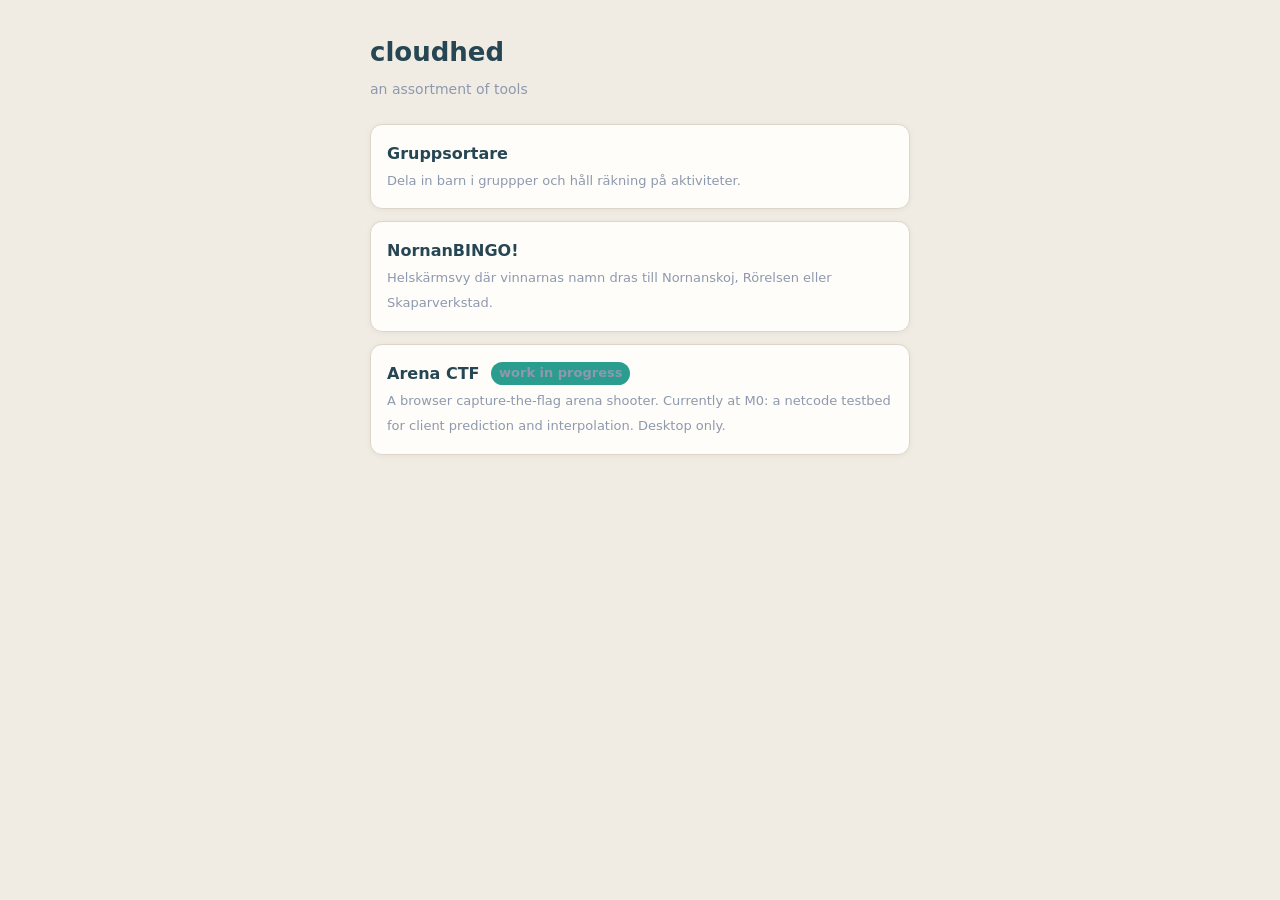
<file: index.html>
<!DOCTYPE html>
<html lang="en">
<head>
<meta charset="UTF-8">
<meta name="viewport" content="width=device-width, initial-scale=1.0">
<title>cloudhed</title>
<style>
  :root {
    --bg: #f0ece4;
    --card: #fffdf9;
    --accent: #264653;
    --accent2: #2a9d8f;
    --text: #2b2d42;
    --text-light: #8d99ae;
    --border: #ddd5c8;
    --shadow: 0 1px 6px rgba(0,0,0,0.05);
    --r: 12px;
  }
  * { margin: 0; padding: 0; box-sizing: border-box; }
  body {
    font-family: 'Nunito Sans', ui-sans-serif, system-ui, sans-serif;
    background: var(--bg);
    color: var(--text);
    min-height: 100vh;
    padding: 32px 16px;
    line-height: 1.6;
  }
  main { max-width: 540px; margin: 0 auto; }
  h1 { font-size: 26px; color: var(--accent); margin-bottom: 4px; }
  .sub { color: var(--text-light); margin-bottom: 24px; font-size: 14px; }
  a.tool {
    display: block;
    background: var(--card);
    border: 1px solid var(--border);
    border-radius: var(--r);
    box-shadow: var(--shadow);
    padding: 16px;
    margin-bottom: 12px;
    text-decoration: none;
    color: inherit;
  }
  a.tool:hover { border-color: var(--accent2); }
  a.tool b { display: block; color: var(--accent); font-size: 16px; }
  a.tool span { color: var(--text-light); font-size: 13px; }
  .tag {
    display: inline-block;
    background: var(--accent2);
    color: #fff;
    border-radius: 20px;
    padding: 1px 8px;
    font-size: 11px;
    font-weight: 700;
    margin-left: 6px;
    vertical-align: 2px;
  }
</style>
</head>
<body>
<main>
  <h1>cloudhed</h1>
  <p class="sub">an assortment of tools</p>

  <a class="tool" href="group-sorter.html">
    <b>Gruppsortare</b>
    <span>Dela in barn i gruppper och h&aring;ll r&auml;kning p&aring; aktiviteter.</span>
  </a>

  <a class="tool" href="bingo.html">
    <b>NornanBINGO!</b>
    <span>Helsk&auml;rmsvy d&auml;r vinnarnas namn dras till Nornanskoj, R&ouml;relsen eller Skaparverkstad.</span>
  </a>

  <a class="tool" href="game/">
    <b>Arena CTF <span class="tag">work in progress</span></b>
    <span>A browser capture-the-flag arena shooter. Currently at M0: a netcode
    testbed for client prediction and interpolation. Desktop only.</span>
  </a>
</main>
</body>
</html>
</file>
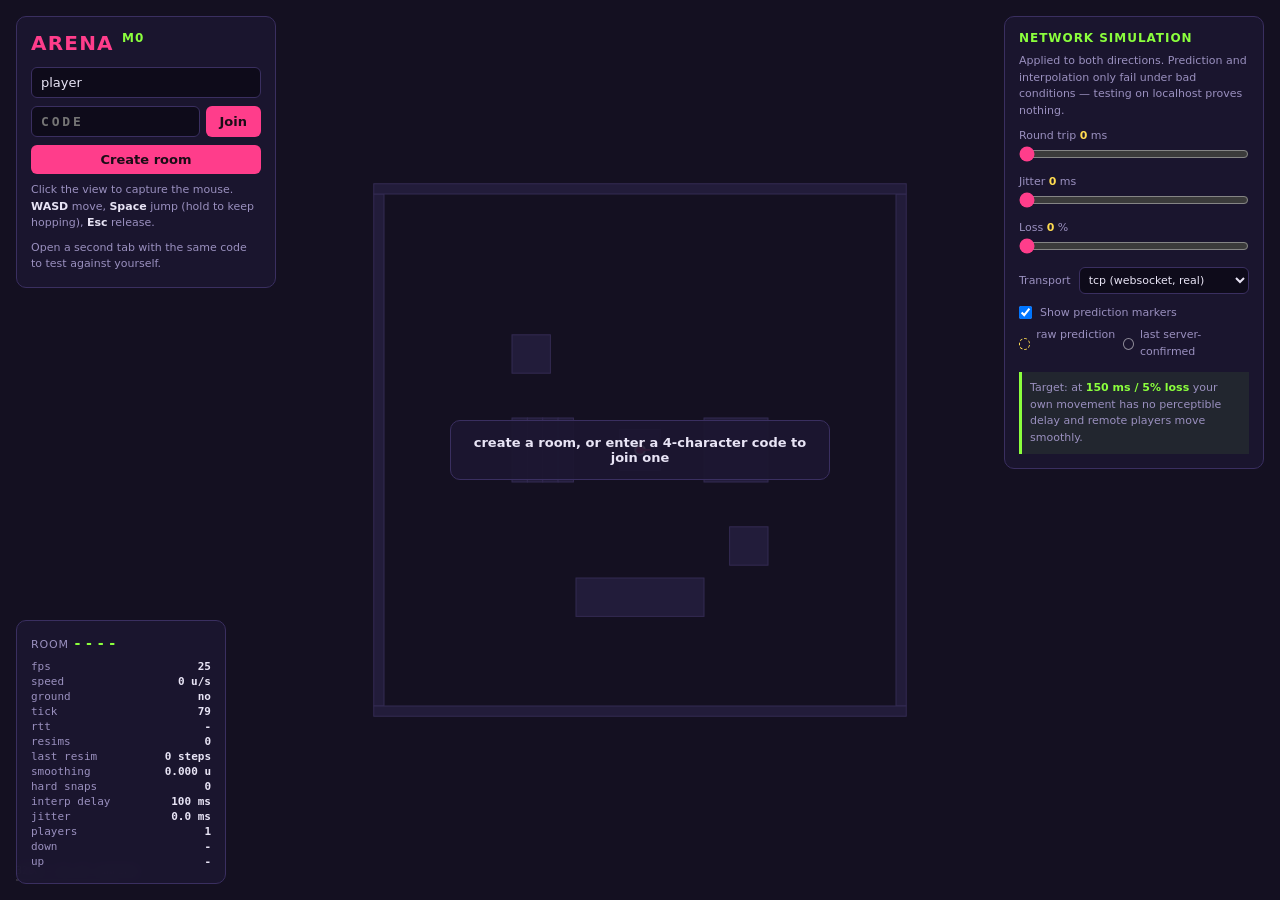
<file: game/index.html>
<!DOCTYPE html>
<html lang="en">
<head>
<meta charset="UTF-8">
<meta name="viewport" content="width=device-width, initial-scale=1.0">
<title>Arena CTF - M0 netcode testbed</title>
<link rel="icon" href="data:image/svg+xml,<svg xmlns='http://www.w3.org/2000/svg' viewBox='0 0 16 16'><rect width='16' height='16' rx='4' fill='%23141021'/><circle cx='6' cy='8' r='3' fill='%23ff3d8b'/><circle cx='11' cy='8' r='2' fill='%238bff3d'/></svg>">
<link rel="stylesheet" href="style.css">
</head>
<body>

<canvas id="view"></canvas>

<div id="status"></div>

<div class="panel panel-left">
  <h1>ARENA <span>M0</span></h1>
  <div class="row">
    <input id="name" type="text" placeholder="name" maxlength="20" value="player">
  </div>
  <div class="row">
    <input id="code" type="text" placeholder="CODE" maxlength="4" autocomplete="off"
           spellcheck="false">
    <button id="joinBtn">Join</button>
  </div>
  <div class="row">
    <button id="createBtn" class="wide">Create room</button>
  </div>
  <p class="hint">
    Click the view to capture the mouse. <b>WASD</b> move, <b>Space</b> jump
    (hold to keep hopping), <b>Esc</b> release.
  </p>
  <p class="hint">
    Open a second tab with the same code to test against yourself.
  </p>
</div>

<div class="panel panel-right">
  <h2>Network simulation</h2>
  <p class="hint">
    Applied to both directions. Prediction and interpolation only fail under bad
    conditions &mdash; testing on localhost proves nothing.
  </p>

  <label>Round trip <output id="lagOut">0</output> ms
    <input id="lag" type="range" min="0" max="500" step="10" value="0">
  </label>
  <label>Jitter <output id="jitterOut">0</output> ms
    <input id="jitter" type="range" min="0" max="150" step="5" value="0">
  </label>
  <label>Loss <output id="lossOut">0</output> %
    <input id="loss" type="range" min="0" max="30" step="1" value="0">
  </label>

  <label class="inline">Transport
    <select id="mode">
      <option value="tcp">tcp (websocket, real)</option>
      <option value="udp">udp (datagrams, future)</option>
    </select>
  </label>

  <label class="inline check">
    <input id="markers" type="checkbox" checked> Show prediction markers
  </label>

  <p class="hint legend">
    <span class="k dashed"></span> raw prediction &nbsp;
    <span class="k hollow"></span> last server-confirmed
  </p>

  <div id="target">
    Target: at <b>150 ms / 5% loss</b> your own movement has no perceptible
    delay and remote players move smoothly.
  </div>
</div>

<div class="panel panel-hud">
  <div class="badge">room <b id="roomBadge">----</b></div>
  <div id="hud"></div>
</div>

<script type="module" src="src/main.js"></script>
</body>
</html>
</file>
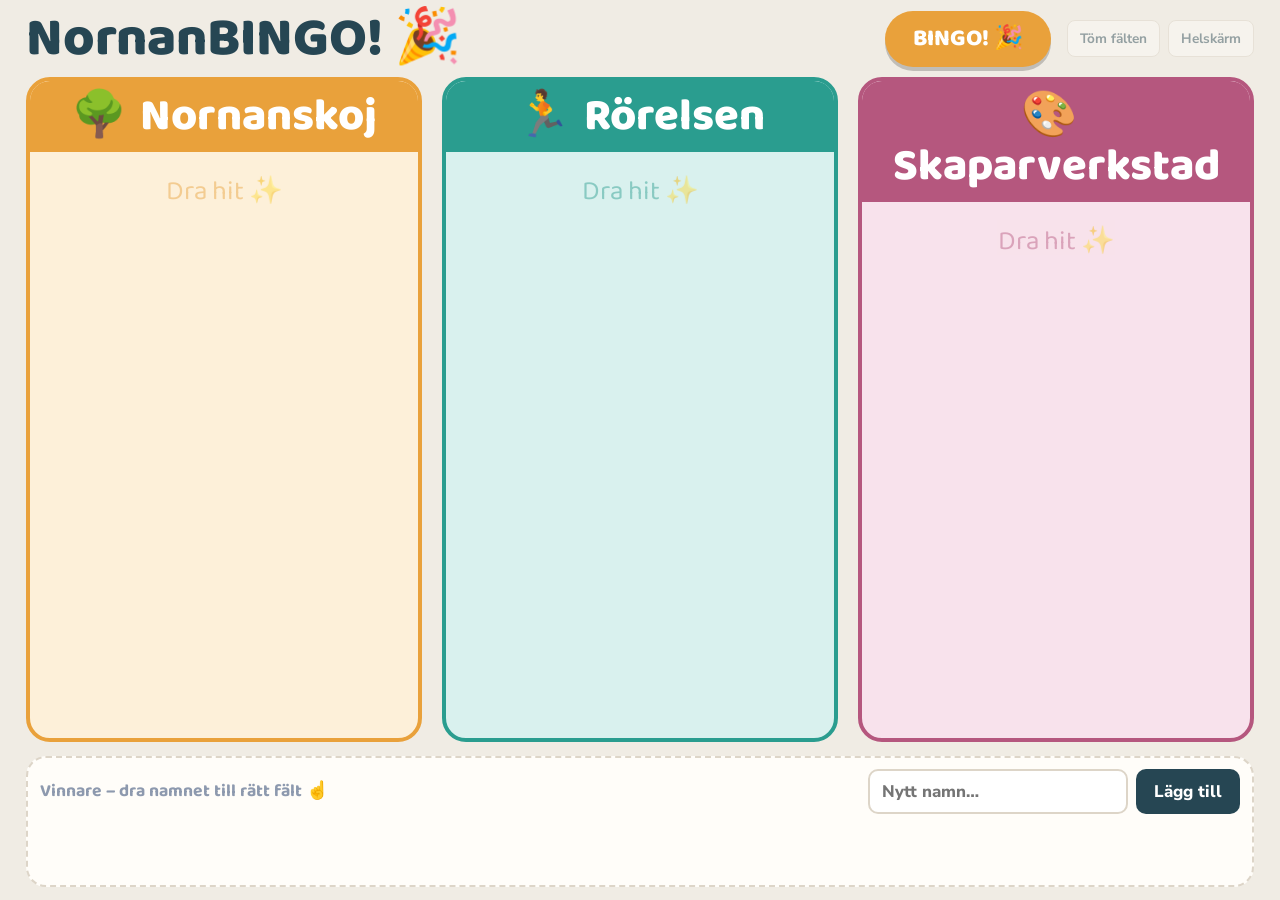
<file: bingo.html>
<!DOCTYPE html>
<html lang="sv">
<head>
<meta charset="UTF-8">
<meta name="viewport" content="width=device-width, initial-scale=1.0">
<title>NornanBINGO!</title>
<style>
  @import url('https://fonts.googleapis.com/css2?family=Baloo+2:wght@500;700;800&family=Nunito+Sans:wght@600;800&display=swap');

  :root {
    --bg: #f0ece4;
    --card: #fffdf9;
    --accent: #264653;
    --text: #2b2d42;
    --text-light: #8d99ae;
    --border: #ddd5c8;
    --skoj: #e9a13b;
    --skoj-light: #fdf0d9;
    --rorelse: #2a9d8f;
    --rorelse-light: #d9f1ee;
    --skapa: #b5577e;
    --skapa-light: #f8e2ec;
    --danger: #c0392b;
  }

  * { margin: 0; padding: 0; box-sizing: border-box; }

  html, body { height: 100%; }
  body {
    font-family: 'Nunito Sans', ui-sans-serif, system-ui, sans-serif;
    background: var(--bg);
    color: var(--text);
    display: flex;
    flex-direction: column;
    overflow: hidden;
    user-select: none;
    -webkit-user-select: none;
    -webkit-tap-highlight-color: transparent;
  }

  /* ---------- Topprad ---------- */
  header {
    display: flex;
    align-items: center;
    justify-content: space-between;
    gap: 12px;
    padding: 1.2vh 2vw;
  }
  h1 {
    font-family: 'Baloo 2', cursive;
    font-weight: 800;
    font-size: clamp(2rem, 6vh, 4.5rem);
    line-height: 1;
    color: var(--accent);
  }
  .tools { display: flex; gap: 8px; opacity: 0.45; transition: opacity 0.2s; }
  .tools:hover, .tools:focus-within { opacity: 1; }
  .tools button {
    font: 700 0.85rem 'Nunito Sans', sans-serif;
    background: var(--card);
    color: var(--accent);
    border: 1px solid var(--border);
    border-radius: 8px;
    padding: 8px 12px;
    cursor: pointer;
  }
  .tools button:hover { border-color: var(--accent); }

  /* ---------- Tre aktivitetsfält ---------- */
  .zones {
    flex: 1;
    min-height: 0;
    display: grid;
    grid-template-columns: repeat(3, 1fr);
    gap: 1.5vw;
    padding: 0 2vw;
  }
  .zone {
    --c: var(--accent);
    --c-light: var(--card);
    display: flex;
    flex-direction: column;
    min-height: 0;
    background: var(--c-light);
    border: 0.5vh solid var(--c);
    border-radius: 24px;
    overflow: hidden;
    transition: transform 0.12s, box-shadow 0.12s;
  }
  .zone[data-zone="skoj"]     { --c: var(--skoj);    --c-light: var(--skoj-light); }
  .zone[data-zone="rorelsen"] { --c: var(--rorelse); --c-light: var(--rorelse-light); }
  .zone[data-zone="skapa"]    { --c: var(--skapa);   --c-light: var(--skapa-light); }
  .zone.over {
    transform: scale(1.02);
    box-shadow: 0 0 0 1vh var(--c), 0 12px 32px rgba(0,0,0,0.18);
  }
  .zone-title {
    background: var(--c);
    color: #fff;
    text-align: center;
    font-family: 'Baloo 2', cursive;
    font-weight: 800;
    font-size: clamp(1.6rem, 5vh, 3.6rem);
    line-height: 1.1;
    padding: 1.2vh 8px;
  }
  .zone-title .emoji { margin-right: 0.3em; }
  .zone-body {
    flex: 1;
    min-height: 0;
    overflow-y: auto;
    display: flex;
    flex-wrap: wrap;
    align-content: flex-start;
    gap: 1.2vh 0.8vw;
    padding: 2vh 1vw;
  }
  .hint {
    margin: auto;
    color: var(--c);
    opacity: 0.45;
    font-family: 'Baloo 2', cursive;
    font-size: clamp(1.2rem, 3vh, 2.2rem);
    text-align: center;
    pointer-events: none;
  }

  /* ---------- Namnbrickor ---------- */
  .chip {
    font-family: 'Baloo 2', cursive;
    font-weight: 700;
    font-size: clamp(1.1rem, 3.4vh, 2.4rem);
    line-height: 1;
    white-space: nowrap;
    background: #fff;
    color: var(--accent);
    border: 3px solid var(--accent);
    border-radius: 999px;
    padding: 0.5em 0.9em;
    box-shadow: 0 3px 0 rgba(0,0,0,0.18);
    cursor: grab;
    touch-action: none;
  }
  .zone .chip { border-color: var(--c); color: var(--c); }
  .chip.dragging { opacity: 0.25; }
  .chip.ghost {
    position: fixed;
    z-index: 100;
    pointer-events: none;
    cursor: grabbing;
    transform: translate(-50%, -50%) scale(1.12) rotate(-3deg);
    box-shadow: 0 14px 28px rgba(0,0,0,0.3);
  }

  /* ---------- Namnbricke-lådan längst ner ---------- */
  .tray {
    margin: 1.5vh 2vw 1.5vh;
    background: var(--card);
    border: 2px dashed var(--border);
    border-radius: 20px;
    padding: 1.2vh 1vw;
    display: flex;
    flex-direction: column;
    gap: 1vh;
    max-height: 32vh;
    transition: border-color 0.12s, background 0.12s;
  }
  .tray.over { border-color: var(--accent); background: #fff; }
  .tray-bar { display: flex; align-items: center; gap: 12px; }
  .tray-label {
    font-family: 'Baloo 2', cursive;
    font-weight: 700;
    color: var(--text-light);
    font-size: 1.1rem;
    white-space: nowrap;
  }
  form { display: flex; gap: 8px; margin-left: auto; }
  input[type="text"] {
    font: 800 1.05rem 'Nunito Sans', sans-serif;
    color: var(--text);
    border: 2px solid var(--border);
    border-radius: 10px;
    padding: 9px 12px;
    width: min(38vw, 260px);
    background: #fff;
    user-select: text;
    -webkit-user-select: text;
  }
  input[type="text"]:focus { outline: none; border-color: var(--accent); }
  form button {
    font: 800 1.05rem 'Nunito Sans', sans-serif;
    background: var(--accent);
    color: #fff;
    border: none;
    border-radius: 10px;
    padding: 9px 18px;
    cursor: pointer;
  }
  .tray-body {
    display: flex;
    flex-wrap: wrap;
    gap: 1vh 0.8vw;
    overflow-y: auto;
    min-height: 3.2em;
  }

  /* ---------- Papperskorg (visas bara vid dragning) ---------- */
  .trash {
    position: fixed;
    right: 2vw;
    top: 1.2vh;
    z-index: 50;
    display: none;
    align-items: center;
    gap: 8px;
    font: 800 1.1rem 'Nunito Sans', sans-serif;
    color: var(--danger);
    background: #fff;
    border: 3px dashed var(--danger);
    border-radius: 16px;
    padding: 1.4vh 1.6vw;
  }
  body.is-dragging .trash { display: flex; }
  .trash.over { background: var(--danger); color: #fff; border-style: solid; }

  /* ---------- BINGO!-animation ---------- */
  .btn-bingo {
    font: 800 clamp(1rem, 2.6vh, 1.6rem) 'Baloo 2', cursive;
    background: var(--skoj);
    color: #fff;
    border: none;
    border-radius: 999px;
    padding: 0.4em 1.2em;
    box-shadow: 0 4px 0 rgba(0,0,0,0.2);
    cursor: pointer;
  }
  .btn-bingo:active { transform: translateY(3px); box-shadow: 0 1px 0 rgba(0,0,0,0.2); }
  .header-right { display: flex; align-items: center; gap: 16px; }

  .bingo-overlay {
    position: fixed;
    inset: 0;
    z-index: 200;
    display: none;
    align-items: center;
    justify-content: center;
    background: rgba(38, 70, 83, 0.88);
    cursor: pointer;
  }
  .bingo-overlay.show { display: flex; }
  .bingo-letters {
    display: flex;
    gap: 1.5vw;
    font-family: 'Baloo 2', cursive;
    font-weight: 800;
    font-size: min(22vw, 46vh);
    line-height: 1;
  }
  .bingo-letters span {
    display: inline-block;
    opacity: 0;
    color: var(--c);
    text-shadow: 0 0.04em 0 rgba(0,0,0,0.25);
  }
  .bingo-overlay.show .bingo-letters span {
    /* --i = bokstavens nummer; varje bokstav startar lite efter den förra */
    animation: bingo-pop 0.7s cubic-bezier(0.2, 0.9, 0.3, 1.4) forwards;
    animation-delay: calc(var(--i) * 150ms);
  }
  @keyframes bingo-pop {
    0%   { opacity: 0; transform: scale(0) rotate(-20deg); }
    60%  { opacity: 1; transform: scale(1.35) rotate(6deg); }
    100% { opacity: 1; transform: scale(1) rotate(0); }
  }
</style>
</head>
<body>

<header>
  <h1>NornanBINGO! 🎉</h1>
  <div class="header-right">
    <button type="button" class="btn-bingo" id="btn-bingo">BINGO! 🎉</button>
    <div class="tools">
      <button type="button" id="btn-reset">Töm fälten</button>
      <button type="button" id="btn-full">Helskärm</button>
    </div>
  </div>
</header>

<main class="zones">
  <section class="zone" data-zone="skoj">
    <div class="zone-title"><span class="emoji">🌳</span>Nornanskoj</div>
    <div class="zone-body"></div>
  </section>
  <section class="zone" data-zone="rorelsen">
    <div class="zone-title"><span class="emoji">🏃</span>Rörelsen</div>
    <div class="zone-body"></div>
  </section>
  <section class="zone" data-zone="skapa">
    <div class="zone-title"><span class="emoji">🎨</span>Skaparverkstad</div>
    <div class="zone-body"></div>
  </section>
</main>

<section class="tray" data-zone="tray">
  <div class="tray-bar">
    <span class="tray-label">Vinnare – dra namnet till rätt fält ☝️</span>
    <form id="add-form" autocomplete="off">
      <input type="text" id="add-name" placeholder="Nytt namn…" maxlength="30" aria-label="Nytt namn">
      <button type="submit">Lägg till</button>
    </form>
  </div>
  <div class="tray-body"></div>
</section>

<div class="bingo-overlay" id="bingo-overlay" aria-hidden="true">
  <div class="bingo-letters">
    <span style="--i:0; --c:#e9a13b">B</span>
    <span style="--i:1; --c:#2a9d8f">I</span>
    <span style="--i:2; --c:#ff7b7b">N</span>
    <span style="--i:3; --c:#b5577e">G</span>
    <span style="--i:4; --c:#f4e04d">O</span>
    <span style="--i:5; --c:#fff">!</span>
  </div>
</div>

<div class="trash" id="trash">🗑️ Släpp här för att ta bort</div>

<script>
(function () {
  'use strict';

  const STORAGE_KEY = 'nornanbingo-v1';
  const ZONES = ['skoj', 'rorelsen', 'skapa', 'tray'];

  // Varje bricka: { id, name, zone }. Ordningen i listan = ordningen på skärmen.
  let chips = load();
  let nextId = chips.reduce((m, c) => Math.max(m, c.id), 0) + 1;

  const zoneEls = {};
  document.querySelectorAll('[data-zone]').forEach(el => {
    zoneEls[el.dataset.zone] = el;
  });
  const trashEl = document.getElementById('trash');

  // ---------- Sparande ----------
  function load() {
    try {
      const data = JSON.parse(localStorage.getItem(STORAGE_KEY));
      if (Array.isArray(data)) {
        return data.filter(c => c && typeof c.name === 'string' && ZONES.includes(c.zone));
      }
    } catch (e) { /* ingen sparad data – börja om */ }
    return [];
  }
  function save() {
    try { localStorage.setItem(STORAGE_KEY, JSON.stringify(chips)); } catch (e) { /* ignoreras */ }
  }

  // ---------- Rita ----------
  function render() {
    ZONES.forEach(zone => {
      const body = zoneEls[zone].querySelector(zone === 'tray' ? '.tray-body' : '.zone-body');
      body.replaceChildren();
      const inZone = chips.filter(c => c.zone === zone);
      inZone.forEach(c => body.appendChild(makeChip(c)));
      if (zone !== 'tray' && inZone.length === 0) {
        const hint = document.createElement('div');
        hint.className = 'hint';
        hint.textContent = 'Dra hit ✨';
        body.appendChild(hint);
      }
    });
  }

  function makeChip(c) {
    const el = document.createElement('div');
    el.className = 'chip';
    el.dataset.id = c.id;
    el.textContent = c.name;
    el.addEventListener('pointerdown', e => startDrag(e, c, el));
    return el;
  }

  // ---------- Lägg till ----------
  document.getElementById('add-form').addEventListener('submit', e => {
    e.preventDefault();
    const input = document.getElementById('add-name');
    const name = input.value.trim();
    if (!name) return;
    chips.push({ id: nextId++, name, zone: 'tray' });
    input.value = '';
    save();
    render();
    input.focus();
  });

  // ---------- Dra och släpp (pekskärm + mus) ----------
  let drag = null;

  function startDrag(e, chip, el) {
    if (e.button !== undefined && e.button !== 0) return;
    e.preventDefault();
    const ghost = el.cloneNode(true);
    ghost.classList.add('ghost');
    document.body.appendChild(ghost);
    el.classList.add('dragging');
    document.body.classList.add('is-dragging');
    drag = { chip, el, ghost, pointerId: e.pointerId, target: null };
    moveDrag(e);
    window.addEventListener('pointermove', moveDrag);
    window.addEventListener('pointerup', endDrag);
    window.addEventListener('pointercancel', cancelDrag);
  }

  function targetAt(x, y) {
    const hit = document.elementFromPoint(x, y);
    if (!hit) return null;
    if (hit.closest('#trash')) return 'trash';
    const z = hit.closest('[data-zone]');
    return z ? z.dataset.zone : null;
  }

  function moveDrag(e) {
    if (!drag || e.pointerId !== drag.pointerId) return;
    drag.ghost.style.left = e.clientX + 'px';
    drag.ghost.style.top = e.clientY + 'px';
    drag.target = targetAt(e.clientX, e.clientY);
    Object.entries(zoneEls).forEach(([name, el]) => el.classList.toggle('over', name === drag.target));
    trashEl.classList.toggle('over', drag.target === 'trash');
  }

  function finishDrag() {
    window.removeEventListener('pointermove', moveDrag);
    window.removeEventListener('pointerup', endDrag);
    window.removeEventListener('pointercancel', cancelDrag);
    drag.ghost.remove();
    document.body.classList.remove('is-dragging');
    Object.values(zoneEls).forEach(el => el.classList.remove('over'));
    trashEl.classList.remove('over');
  }

  function endDrag(e) {
    if (!drag || e.pointerId !== drag.pointerId) return;
    const { chip, target } = drag;
    finishDrag();
    drag = null;
    if (target === 'trash') {
      chips = chips.filter(c => c !== chip);
    } else if (target && target !== chip.zone) {
      // Flytta sist i det nya fältet så att senaste vinnaren hamnar längst bak.
      chips = chips.filter(c => c !== chip);
      chip.zone = target;
      chips.push(chip);
    }
    save();
    render();
  }

  function cancelDrag() {
    if (!drag) return;
    finishDrag();
    drag = null;
    render();
  }

  // ---------- Verktyg ----------
  document.getElementById('btn-reset').addEventListener('click', () => {
    if (!confirm('Flytta tillbaka alla namn till vinnarlådan?')) return;
    chips.forEach(c => { c.zone = 'tray'; });
    save();
    render();
  });

  document.getElementById('btn-full').addEventListener('click', () => {
    if (document.fullscreenElement) document.exitFullscreen();
    else document.documentElement.requestFullscreen().catch(() => {});
  });

  // ---------- BINGO!-animation ----------
  const bingoOverlay = document.getElementById('bingo-overlay');
  const BINGO_VISIBLE_MS = 4500;
  let bingoTimer = null;

  function hideBingo() {
    clearTimeout(bingoTimer);
    bingoOverlay.classList.remove('show');
  }
  function showBingo() {
    hideBingo();
    void bingoOverlay.offsetWidth; // startar om animationen om man trycker igen
    bingoOverlay.classList.add('show');
    bingoTimer = setTimeout(hideBingo, BINGO_VISIBLE_MS);
  }
  document.getElementById('btn-bingo').addEventListener('click', showBingo);
  bingoOverlay.addEventListener('click', hideBingo);

  render();
})();
</script>
</body>
</html>
</file>
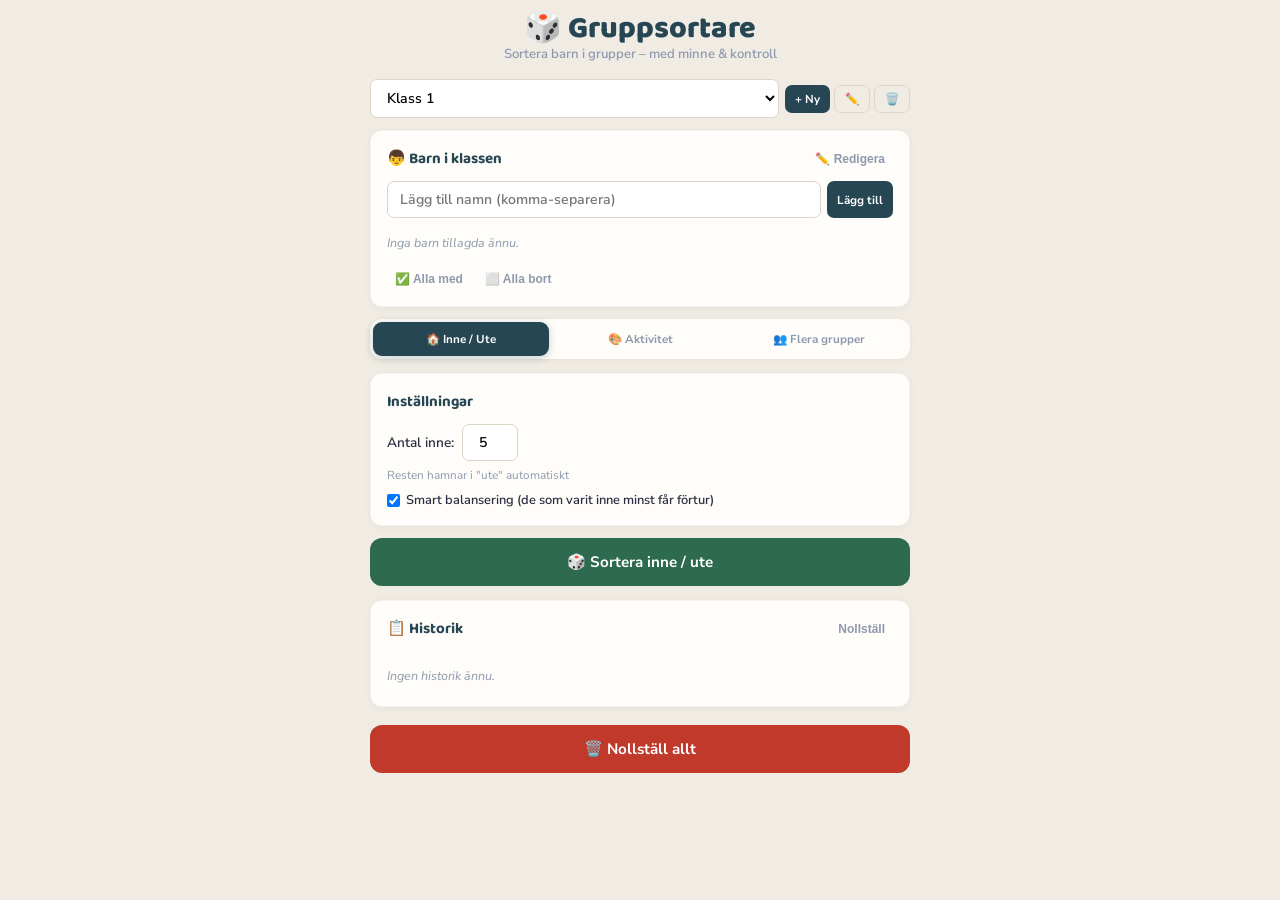
<file: group-sorter.html>
<!DOCTYPE html>
<html lang="sv">
<head>
<meta charset="UTF-8">
<meta name="viewport" content="width=device-width, initial-scale=1.0">
<title>Gruppsortare</title>
<style>
  @import url('https://fonts.googleapis.com/css2?family=Baloo+2:wght@400;500;600;700;800&family=Nunito+Sans:ital,opsz,wght@0,6..12,300..1000;1,6..12,300..1000&display=swap');

  :root {
    --bg: #f0ece4;
    --card: #fffdf9;
    --inne: #2d6a4f;
    --inne-light: #d4edda;
    --inne-accent: #52b788;
    --ute: #c0592b;
    --ute-light: #fce0d3;
    --ute-accent: #e07a5f;
    --accent: #264653;
    --accent2: #2a9d8f;
    --text: #2b2d42;
    --text-mid: #555;
    --text-light: #8d99ae;
    --border: #ddd5c8;
    --shadow: 0 1px 6px rgba(0,0,0,0.05);
    --shadow-md: 0 4px 16px rgba(0,0,0,0.08);
    --shadow-lg: 0 8px 32px rgba(0,0,0,0.12);
    --r: 12px;
    --rs: 7px;
  }

  * { margin: 0; padding: 0; box-sizing: border-box; }
  body {
    font-family: 'Nunito Sans', sans-serif;
    background: var(--bg);
    color: var(--text);
    min-height: 100vh;
    padding: 12px;
    -webkit-tap-highlight-color: transparent;
  }

  .app { max-width: 540px; margin: 0 auto; }

  h1 {
    font-family: 'Baloo 2', cursive;
    font-size: 1.9rem;
    font-weight: 800;
    text-align: center;
    color: var(--accent);
    line-height: 1.1;
  }
  .subtitle {
    text-align: center;
    color: var(--text-light);
    font-size: 0.82rem;
    font-weight: 600;
    margin-bottom: 16px;
  }

  .card {
    background: var(--card);
    border-radius: var(--r);
    padding: 16px;
    margin-bottom: 12px;
    box-shadow: var(--shadow);
    border: 1px solid rgba(0,0,0,0.04);
  }
  .card-header {
    display: flex;
    justify-content: space-between;
    align-items: center;
    margin-bottom: 10px;
  }
  .card-title {
    font-family: 'Baloo 2', cursive;
    font-weight: 700;
    font-size: 0.95rem;
    color: var(--accent);
  }

  .btn {
    padding: 8px 14px;
    border: none;
    border-radius: var(--rs);
    font-family: 'Nunito Sans', sans-serif;
    font-weight: 700;
    font-size: 0.8rem;
    cursor: pointer;
    transition: all 0.15s;
    white-space: nowrap;
    user-select: none;
  }
  .btn:active { transform: scale(0.96); }
  .btn-primary { background: var(--accent); color: #fff; }
  .btn-primary:hover { background: #1d3a45; }
  .btn-success { background: var(--inne); color: #fff; }
  .btn-success:hover { background: #235a40; }
  .btn-danger { background: #c0392b; color: #fff; }
  .btn-danger:hover { background: #a93226; }
  .btn-outline {
    background: transparent;
    border: 1.5px solid var(--border);
    color: var(--text-mid);
  }
  .btn-outline:hover { border-color: var(--accent); color: var(--accent); }
  .btn-sm { padding: 5px 10px; font-size: 0.72rem; }
  .btn-lg { padding: 14px 20px; font-size: 0.95rem; border-radius: var(--r); width: 100%; }
  .btn-ghost {
    background: none; border: none; color: var(--text-light);
    padding: 4px 8px; font-size: 0.75rem; font-weight: 700; cursor: pointer;
  }
  .btn-ghost:hover { color: var(--accent); }

  input[type="text"], input[type="number"], select {
    padding: 8px 12px;
    border: 1.5px solid var(--border);
    border-radius: var(--rs);
    font-family: 'Nunito Sans', sans-serif;
    font-size: 0.88rem;
    font-weight: 600;
    outline: none;
    transition: border-color 0.15s;
    background: #fff;
  }
  input:focus, select:focus { border-color: var(--accent); }
  input[type="number"] { width: 56px; text-align: center; }

  .roster-bar {
    display: flex;
    gap: 6px;
    align-items: center;
    margin-bottom: 12px;
    flex-wrap: wrap;
  }
  .roster-bar select { flex: 1; min-width: 100px; }
  .roster-bar .actions { display: flex; gap: 4px; }

  .tabs {
    display: flex;
    gap: 3px;
    margin-bottom: 14px;
    background: var(--card);
    border-radius: var(--r);
    padding: 3px;
    box-shadow: var(--shadow);
  }
  .tab {
    flex: 1;
    padding: 9px 4px;
    border: none;
    background: transparent;
    font-family: 'Nunito Sans', sans-serif;
    font-weight: 700;
    font-size: 0.72rem;
    color: var(--text-light);
    border-radius: 9px;
    cursor: pointer;
    transition: all 0.2s;
  }
  .tab.active {
    background: var(--accent);
    color: #fff;
    box-shadow: 0 2px 8px rgba(38,70,83,0.25);
  }
  .tab:hover:not(.active) { background: #eee; }

  .add-row {
    display: flex;
    gap: 6px;
    margin-bottom: 10px;
  }
  .add-row input { flex: 1; }

  .kid-pool {
    display: flex;
    flex-wrap: wrap;
    gap: 5px;
    min-height: 32px;
  }
  .kid-chip {
    display: inline-flex;
    align-items: center;
    gap: 4px;
    padding: 4px 10px;
    border-radius: 20px;
    font-size: 0.78rem;
    font-weight: 700;
    cursor: pointer;
    user-select: none;
    transition: all 0.15s;
    border: 1.5px solid transparent;
  }
  .kid-chip.active {
    background: #e8f0e8;
    border-color: var(--inne-accent);
    color: var(--text);
  }
  .kid-chip.inactive {
    background: #eee;
    border-color: #ddd;
    color: #aaa;
    text-decoration: line-through;
  }
  .kid-chip .inne-badge {
    background: var(--inne);
    color: #fff;
    font-size: 0.6rem;
    padding: 0 4px;
    border-radius: 8px;
    line-height: 1.5;
    font-weight: 800;
  }
  .kid-chip .remove-kid {
    display: none;
    width: 14px; height: 14px;
    border-radius: 50%;
    background: #ccc;
    color: #fff;
    font-size: 9px;
    border: none;
    cursor: pointer;
    align-items: center;
    justify-content: center;
    line-height: 1;
  }
  .kid-pool.edit-mode .kid-chip .remove-kid { display: flex; }
  .kid-pool.edit-mode .kid-chip { cursor: pointer; }
  .kid-chip .remove-kid:hover { background: #c0392b; }

  .count-row {
    display: flex;
    align-items: center;
    gap: 8px;
    padding: 7px 0;
    border-bottom: 1px solid #f0f0f0;
    font-size: 0.85rem;
    font-weight: 600;
  }
  .count-row:last-child { border-bottom: none; }
  .count-row label {
    flex: 1;
    display: flex;
    align-items: center;
    gap: 6px;
    text-align: left;
  }
  .count-row .akt-dot { width: 10px; height: 10px; border-radius: 50%; flex-shrink: 0; }
  .count-row input { width: 64px; }

  .pool-actions {
    display: flex;
    gap: 6px;
    flex-wrap: wrap;
    align-items: center;
    margin-top: 8px;
  }
  .active-count {
    font-size: 0.75rem;
    color: var(--text-light);
    font-weight: 600;
    margin-left: auto;
  }

  .empty-msg {
    color: var(--text-light);
    font-size: 0.78rem;
    font-style: italic;
    padding: 6px 0;
  }

  .setting-row {
    display: flex;
    align-items: center;
    gap: 8px;
    margin-bottom: 10px;
    font-size: 0.85rem;
    font-weight: 600;
  }
  .setting-row label { flex-shrink: 0; }
  .hint {
    font-size: 0.73rem;
    color: var(--text-light);
    margin-top: -4px;
    margin-bottom: 8px;
  }
  .cb-label {
    display: flex;
    align-items: center;
    gap: 6px;
    font-size: 0.8rem;
    font-weight: 600;
    cursor: pointer;
  }

  .results-area { margin-top: 14px; }

  .group-box {
    border-radius: var(--r);
    padding: 12px 14px;
    margin-bottom: 10px;
    animation: slideUp 0.3s ease;
  }
  @keyframes slideUp {
    from { opacity: 0; transform: translateY(10px); }
    to { opacity: 1; transform: translateY(0); }
  }
  .group-box.inne { background: var(--inne-light); border: 2px solid var(--inne-accent); }
  .group-box.ute { background: var(--ute-light); border: 2px solid var(--ute-accent); }
  .group-box.rest { background: #fff3e0; border: 2px solid #ffb74d; }

  .group-label {
    font-family: 'Baloo 2', cursive;
    font-weight: 800;
    font-size: 0.9rem;
    margin-bottom: 6px;
    display: flex;
    align-items: center;
    gap: 6px;
  }
  .group-box.inne .group-label { color: var(--inne); }
  .group-box.ute .group-label { color: var(--ute); }
  .group-box.rest .group-label { color: #e65100; }

  .group-names { display: flex; flex-wrap: wrap; gap: 5px; }

  .name-tag {
    padding: 4px 11px;
    border-radius: 18px;
    font-size: 0.78rem;
    font-weight: 700;
    background: rgba(255,255,255,0.75);
    color: var(--text);
    cursor: pointer;
    transition: all 0.15s;
    user-select: none;
    border: 1.5px solid transparent;
  }
  .name-tag:hover { transform: scale(1.05); }
  .name-tag.locked {
    border-color: #888;
    position: relative;
  }
  .name-tag.locked::after {
    content: '🔒';
    font-size: 0.55rem;
    position: absolute;
    top: -5px;
    right: -3px;
  }
  .name-tag.no-click { cursor: default; }
  .name-tag.no-click:hover { transform: none; }

  .result-actions {
    display: flex;
    gap: 6px;
    margin-top: 10px;
    flex-wrap: wrap;
    align-items: center;
  }

  .history-list { max-height: 200px; overflow-y: auto; }
  .history-item {
    display: flex;
    justify-content: space-between;
    align-items: center;
    padding: 5px 0;
    border-bottom: 1px solid #eee;
    font-size: 0.8rem;
  }
  .history-item:last-child { border-bottom: none; }
  .history-name { font-weight: 700; }
  .history-bar-wrap { display: flex; align-items: center; gap: 6px; }
  .history-bar {
    width: 50px; height: 6px;
    background: #eee;
    border-radius: 3px;
    overflow: hidden;
  }
  .history-bar-fill {
    height: 100%;
    border-radius: 3px;
    transition: width 0.3s;
  }
  .history-count {
    font-weight: 700;
    font-size: 0.75rem;
    min-width: 16px;
    text-align: right;
  }

  .history-tabs {
    display: flex;
    gap: 4px;
    margin-bottom: 10px;
    flex-wrap: wrap;
  }
  .history-tab {
    padding: 4px 10px;
    border: none;
    border-radius: 14px;
    font-family: 'Nunito Sans', sans-serif;
    font-weight: 700;
    font-size: 0.7rem;
    cursor: pointer;
    background: #eee;
    color: var(--text-light);
    transition: all 0.15s;
  }
  .history-tab.active {
    background: var(--accent);
    color: #fff;
  }

  .modal-overlay {
    display: none;
    position: fixed;
    inset: 0;
    background: rgba(0,0,0,0.35);
    z-index: 1000;
    align-items: center;
    justify-content: center;
    padding: 16px;
  }
  .modal-overlay.show { display: flex; }
  .modal {
    background: var(--card);
    border-radius: var(--r);
    padding: 24px 20px;
    max-width: 340px;
    width: 100%;
    box-shadow: var(--shadow-lg);
    text-align: center;
  }
  .modal h3 {
    font-family: 'Baloo 2', cursive;
    margin-bottom: 6px;
    color: var(--accent);
    font-size: 1.1rem;
  }
  .modal p {
    font-size: 0.82rem;
    color: var(--text-mid);
    margin-bottom: 16px;
    line-height: 1.5;
  }
  .modal-btns { display: flex; gap: 8px; justify-content: center; }
  .modal-btns .btn { min-width: 70px; }
  .modal input[type="text"] { width: 100%; margin-bottom: 14px; }

  .pane { display: none; }
  .pane.active { display: block; }

  .akt-list {
    display: flex;
    flex-wrap: wrap;
    gap: 5px;
    margin-bottom: 10px;
    min-height: 28px;
  }
  .akt-chip {
    display: inline-flex;
    align-items: center;
    gap: 4px;
    padding: 5px 10px;
    border-radius: 20px;
    font-size: 0.78rem;
    font-weight: 700;
    border: 1.5px solid;
    cursor: pointer;
    user-select: none;
    transition: all 0.15s;
  }
  .akt-chip.selected {
    background: var(--accent);
    border-color: var(--accent);
    color: #fff;
  }
  .akt-chip.unselected {
    background: #f5f5f5;
    border-color: #ddd;
    color: var(--text-mid);
  }
  .akt-chip .akt-remove {
    width: 14px; height: 14px;
    border-radius: 50%;
    background: rgba(0,0,0,0.2);
    color: #fff;
    font-size: 9px;
    border: none;
    cursor: pointer;
    display: flex;
    align-items: center;
    justify-content: center;
  }
  .akt-chip .akt-remove:hover { background: #c0392b; }

  .akt-setting {
    display: flex;
    align-items: center;
    gap: 8px;
    padding: 6px 0;
    border-bottom: 1px solid #f0f0f0;
    font-size: 0.82rem;
    font-weight: 600;
  }
  .akt-setting:last-child { border-bottom: none; }
  .akt-setting .akt-dot {
    width: 10px; height: 10px;
    border-radius: 50%;
    flex-shrink: 0;
  }
  .akt-setting .akt-name { flex: 1; }

  @media (max-width: 400px) {
    body { padding: 8px; }
    h1 { font-size: 1.55rem; }
    .card { padding: 12px; }
    .tab { font-size: 0.68rem; padding: 8px 3px; }
  }
</style>
</head>
<body>
<div class="app">
  <h1>🎲 Gruppsortare</h1>
  <p class="subtitle">Sortera barn i grupper – med minne &amp; kontroll</p>

  <!-- Roster selector -->
  <div class="roster-bar">
    <select id="rosterSelect" onchange="switchRoster()"></select>
    <div class="actions">
      <button class="btn btn-sm btn-primary" onclick="showNewRosterModal()">+ Ny</button>
      <button class="btn btn-sm btn-outline" onclick="showRenameRosterModal()">✏️</button>
      <button class="btn btn-sm btn-outline" onclick="deleteRoster()" title="Ta bort">🗑️</button>
    </div>
  </div>

  <!-- Names card -->
  <div class="card">
    <div class="card-header">
      <span class="card-title">👦 Barn i klassen</span>
      <button class="btn-ghost" id="editToggle" onclick="toggleEditMode()">✏️ Redigera</button>
    </div>
    <div class="add-row">
      <input type="text" id="nameInput" placeholder="Lägg till namn (komma-separera)" onkeydown="if(event.key==='Enter')addNames()">
      <button class="btn btn-sm btn-primary" onclick="addNames()">Lägg till</button>
    </div>
    <div class="kid-pool" id="kidPool"></div>
    <div class="pool-actions">
      <button class="btn-ghost" onclick="setAllActive(true)">✅ Alla med</button>
      <button class="btn-ghost" onclick="setAllActive(false)">⬜ Alla bort</button>
      <span class="active-count" id="activeCount"></span>
    </div>
    <p class="hint" id="editHint" style="display:none;margin-top:8px">Tips: klicka på ett namn för att redigera räknare manuellt.</p>
  </div>

  <!-- Tabs -->
  <div class="tabs">
    <button class="tab active" data-tab="inne-ute" onclick="switchTab('inne-ute', this)">🏠 Inne / Ute</button>
    <button class="tab" data-tab="aktivitet" onclick="switchTab('aktivitet', this)">🎨 Aktivitet</button>
    <button class="tab" data-tab="multi" onclick="switchTab('multi', this)">👥 Flera grupper</button>
  </div>

  <!-- ═══ Pane: Inne / Ute ═══ -->
  <div class="pane active" id="pane-inne-ute">
    <div class="card">
      <div class="card-title" style="margin-bottom:10px">Inställningar</div>
      <div class="setting-row">
        <label>Antal inne:</label>
        <input type="number" id="inneCount" value="5" min="1">
      </div>
      <p class="hint">Resten hamnar i "ute" automatiskt</p>
      <label class="cb-label">
        <input type="checkbox" id="smartBalance" checked>
        Smart balansering (de som varit inne minst får förtur)
      </label>
    </div>
    <button class="btn btn-success btn-lg" onclick="sortInneUte()">🎲 Sortera inne / ute</button>
    <div class="results-area" id="resultsInneUte"></div>
  </div>

  <!-- ═══ Pane: Aktivitet ═══ -->
  <div class="pane" id="pane-aktivitet">
    <div class="card">
      <div class="card-header">
        <span class="card-title">Aktiviteter</span>
      </div>
      <div class="add-row">
        <input type="text" id="aktInput" placeholder="Ny aktivitet…" onkeydown="if(event.key==='Enter')addActivity()">
        <button class="btn btn-sm btn-primary" onclick="addActivity()">Lägg till</button>
      </div>
      <div class="akt-list" id="aktList"></div>
    </div>

    <div class="card" id="aktSettingsCard" style="display:none">
      <div class="card-title" style="margin-bottom:10px">Antal per aktivitet</div>
      <div id="aktSettings"></div>
      <p class="hint" style="margin-top:8px">Resterande barn hamnar i "Resten"</p>
      <label class="cb-label" style="margin-top:4px">
        <input type="checkbox" id="aktSmartBalance" checked>
        Smart balansering per aktivitet
      </label>
    </div>
    <button class="btn btn-primary btn-lg" onclick="sortAktivitet()" id="aktSortBtn" style="display:none">🎲 Sortera aktiviteter</button>
    <div class="results-area" id="resultsAktivitet"></div>
  </div>

  <!-- ═══ Pane: Multi ═══ -->
  <div class="pane" id="pane-multi">
    <div class="card">
      <div class="card-title" style="margin-bottom:10px">Inställningar</div>
      <div class="setting-row">
        <label>Antal grupper:</label>
        <input type="number" id="groupCount" value="2" min="2" max="20">
      </div>
      <div class="setting-row">
        <label>Per grupp:</label>
        <input type="number" id="perGroup" value="4" min="1">
      </div>
      <p class="hint">Resterande fördelas jämnt</p>
    </div>
    <button class="btn btn-primary btn-lg" onclick="sortMulti()">🎲 Sortera i grupper</button>
    <div class="results-area" id="resultsMulti"></div>
  </div>

  <!-- History -->
  <div class="card" style="margin-top:6px">
    <div class="card-header">
      <span class="card-title">📋 Historik</span>
      <button class="btn-ghost" onclick="showModal('resetHistoryModal')">Nollställ</button>
    </div>
    <div class="history-tabs" id="historyTabs"></div>
    <div class="history-list" id="historyList">
      <p class="empty-msg">Ingen historik ännu.</p>
    </div>
  </div>

  <button class="btn btn-danger btn-lg" style="margin-top:6px" onclick="showModal('resetAllModal')">🗑️ Nollställ allt</button>
</div>

<!-- ═══ Modals ═══ -->
<div class="modal-overlay" id="resetAllModal">
  <div class="modal">
    <h3>Nollställ allt?</h3>
    <p>Tar bort alla klasser, namn, aktiviteter och historik. Verkligen?</p>
    <div class="modal-btns">
      <button class="btn btn-outline" onclick="hideModal('resetAllModal')">Avbryt</button>
      <button class="btn btn-danger" onclick="resetAll()">Ja, nollställ</button>
    </div>
  </div>
</div>

<div class="modal-overlay" id="resetHistoryModal">
  <div class="modal">
    <h3>Nollställ historik?</h3>
    <p>Nollställer alla räknare (inne + aktiviteter) för denna klass.</p>
    <div class="modal-btns">
      <button class="btn btn-outline" onclick="hideModal('resetHistoryModal')">Avbryt</button>
      <button class="btn btn-danger" onclick="resetHistory()">Ja, nollställ</button>
    </div>
  </div>
</div>

<div class="modal-overlay" id="newRosterModal">
  <div class="modal">
    <h3>Ny klass</h3>
    <p>Ge klassen ett namn:</p>
    <input type="text" id="newRosterName" placeholder="t.ex. 2B" onkeydown="if(event.key==='Enter')createRoster()">
    <div class="modal-btns">
      <button class="btn btn-outline" onclick="hideModal('newRosterModal')">Avbryt</button>
      <button class="btn btn-primary" onclick="createRoster()">Skapa</button>
    </div>
  </div>
</div>

<div class="modal-overlay" id="renameRosterModal">
  <div class="modal">
    <h3>Byt namn</h3>
    <p>Nytt namn för klassen:</p>
    <input type="text" id="renameRosterInput" onkeydown="if(event.key==='Enter')renameRoster()">
    <div class="modal-btns">
      <button class="btn btn-outline" onclick="hideModal('renameRosterModal')">Avbryt</button>
      <button class="btn btn-primary" onclick="renameRoster()">Spara</button>
    </div>
  </div>
</div>

<div class="modal-overlay" id="deleteRosterModal">
  <div class="modal">
    <h3>Ta bort klass?</h3>
    <p id="deleteRosterMsg"></p>
    <div class="modal-btns">
      <button class="btn btn-outline" onclick="hideModal('deleteRosterModal')">Avbryt</button>
      <button class="btn btn-danger" onclick="confirmDeleteRoster()">Ja, ta bort</button>
    </div>
  </div>
</div>

<div class="modal-overlay" id="editCountsModal">
  <div class="modal">
    <h3>Redigera räknare</h3>
    <p style="margin-bottom:10px"><strong id="editCountsName"></strong></p>
    <div id="editCountsBody" style="margin-bottom:14px"></div>
    <div class="modal-btns">
      <button class="btn btn-outline" onclick="hideModal('editCountsModal')">Avbryt</button>
      <button class="btn btn-primary" onclick="saveEditCounts()">Spara</button>
    </div>
  </div>
</div>

<script>
const STORAGE_KEY = 'gruppsortare_v3';

let state = loadState();
let editMode = false;
let currentSort = null;
let currentAktSort = null;
let historyView = 'inne';
let editCountsTarget = null;

function defaultState() {
  const id = uid();
  return {
    currentRoster: id,
    rosters: {
      [id]: { name: 'Klass 1', kids: [], history: {}, actHistory: {} }
    },
    activities: [],
    selectedActivities: []
  };
}

function uid() { return Math.random().toString(36).slice(2, 9); }

function loadState() {
  try {
    const raw = localStorage.getItem(STORAGE_KEY);
    if (raw) {
      const s = JSON.parse(raw);
      if (s && s.rosters && Object.keys(s.rosters).length > 0) {
        if (!s.activities) s.activities = [];
        if (!s.selectedActivities) s.selectedActivities = [];
        Object.values(s.rosters).forEach(r => {
          if (!r.actHistory) r.actHistory = {};
        });
        return s;
      }
    }
  } catch(e) {}
  return defaultState();
}

function save() { localStorage.setItem(STORAGE_KEY, JSON.stringify(state)); }
function R() { return state.rosters[state.currentRoster]; }

// ── Roster ──
function renderRosterSelect() {
  const sel = document.getElementById('rosterSelect');
  sel.innerHTML = Object.entries(state.rosters)
    .map(([id, r]) => `<option value="${id}" ${id === state.currentRoster ? 'selected' : ''}>${r.name}</option>`)
    .join('');
}

function switchRoster() {
  state.currentRoster = document.getElementById('rosterSelect').value;
  currentSort = null;
  currentAktSort = null;
  save();
  renderAll();
}

function showNewRosterModal() {
  document.getElementById('newRosterName').value = '';
  showModal('newRosterModal');
  setTimeout(() => document.getElementById('newRosterName').focus(), 100);
}

function createRoster() {
  const name = document.getElementById('newRosterName').value.trim();
  if (!name) return;
  const id = uid();
  state.rosters[id] = { name, kids: [], history: {}, actHistory: {} };
  state.currentRoster = id;
  currentSort = null;
  currentAktSort = null;
  save();
  hideModal('newRosterModal');
  renderAll();
}

function showRenameRosterModal() {
  document.getElementById('renameRosterInput').value = R().name;
  showModal('renameRosterModal');
  setTimeout(() => document.getElementById('renameRosterInput').focus(), 100);
}

function renameRoster() {
  const name = document.getElementById('renameRosterInput').value.trim();
  if (!name) return;
  R().name = name;
  save();
  hideModal('renameRosterModal');
  renderRosterSelect();
}

function deleteRoster() {
  if (Object.keys(state.rosters).length <= 1) {
    alert('Du måste ha minst en klass.');
    return;
  }
  document.getElementById('deleteRosterMsg').textContent =
    `Vill du ta bort "${R().name}" med alla namn och historik?`;
  showModal('deleteRosterModal');
}

function confirmDeleteRoster() {
  delete state.rosters[state.currentRoster];
  state.currentRoster = Object.keys(state.rosters)[0];
  currentSort = null;
  currentAktSort = null;
  save();
  hideModal('deleteRosterModal');
  renderAll();
}

// ── Kids ──
function addNames() {
  const input = document.getElementById('nameInput');
  const raw = input.value.trim();
  if (!raw) return;
  const roster = R();
  raw.split(/[,\n]+/).map(n => n.trim()).filter(n => n).forEach(n => {
    const f = n.charAt(0).toUpperCase() + n.slice(1);
    if (!roster.kids.some(k => k.name === f)) {
      roster.kids.push({ name: f, active: true });
      if (!(f in roster.history)) roster.history[f] = 0;
    }
  });
  input.value = '';
  input.focus();
  save();
  renderKids();
}

function removeKid(name) {
  const roster = R();
  roster.kids = roster.kids.filter(k => k.name !== name);
  delete roster.history[name];
  Object.values(roster.actHistory).forEach(h => delete h[name]);
  save();
  renderKids();
}

function toggleKidActive(name) {
  if (editMode) { showEditCountsModal(name); return; }
  const kid = R().kids.find(k => k.name === name);
  if (kid) { kid.active = !kid.active; save(); renderKids(); }
}

function showEditCountsModal(name) {
  const roster = R();
  if (!roster.kids.some(k => k.name === name)) return;
  editCountsTarget = name;
  document.getElementById('editCountsName').textContent = name;
  let html = `<div class="count-row">
    <label>🏠 Inne</label>
    <input type="number" id="editInneCount" value="${roster.history[name] || 0}" min="0">
  </div>`;
  state.activities.forEach((a, i) => {
    const c = (roster.actHistory[a.name] && roster.actHistory[a.name][name]) || 0;
    html += `<div class="count-row">
      <label><span class="akt-dot" style="background:${getAktColor(i)}"></span>${esc(a.name)}</label>
      <input type="number" data-akt="${esc(a.name)}" class="edit-akt-count" value="${c}" min="0">
    </div>`;
  });
  document.getElementById('editCountsBody').innerHTML = html;
  showModal('editCountsModal');
}

function saveEditCounts() {
  const name = editCountsTarget;
  if (!name) { hideModal('editCountsModal'); return; }
  const roster = R();
  const inneVal = Math.max(0, parseInt(document.getElementById('editInneCount').value) || 0);
  roster.history[name] = inneVal;
  document.querySelectorAll('#editCountsBody .edit-akt-count').forEach(inp => {
    const akt = inp.dataset.akt;
    const v = Math.max(0, parseInt(inp.value) || 0);
    if (!roster.actHistory[akt]) roster.actHistory[akt] = {};
    roster.actHistory[akt][name] = v;
  });
  editCountsTarget = null;
  save();
  hideModal('editCountsModal');
  renderKids();
  renderHistory();
}

function setAllActive(val) {
  R().kids.forEach(k => k.active = val);
  save();
  renderKids();
}

function toggleEditMode() {
  editMode = !editMode;
  document.getElementById('editToggle').textContent = editMode ? '✅ Klar' : '✏️ Redigera';
  document.getElementById('editHint').style.display = editMode ? 'block' : 'none';
  renderKids();
}

function renderKids() {
  const pool = document.getElementById('kidPool');
  const roster = R();
  if (roster.kids.length === 0) {
    pool.innerHTML = '<p class="empty-msg">Inga barn tillagda ännu.</p>';
    pool.className = 'kid-pool';
    document.getElementById('activeCount').textContent = '';
    return;
  }
  pool.className = 'kid-pool' + (editMode ? ' edit-mode' : '');
  pool.innerHTML = roster.kids.map(k => {
    const count = roster.history[k.name] || 0;
    const cls = k.active ? 'active' : 'inactive';
    return `<span class="kid-chip ${cls}" onclick="toggleKidActive('${esc(k.name)}')">
      ${count > 0 ? `<span class="inne-badge">${count}</span>` : ''}
      ${esc(k.name)}
      <button class="remove-kid" onclick="event.stopPropagation();removeKid('${esc(k.name)}')">&times;</button>
    </span>`;
  }).join('');
  const activeN = roster.kids.filter(k => k.active).length;
  document.getElementById('activeCount').textContent = `${activeN} av ${roster.kids.length} med idag`;
  renderHistory();
}

function esc(s) { return s.replace(/'/g, "\\'").replace(/</g, '&lt;'); }

// ── Activities ──
const AKT_COLORS = ['#e91e63','#9c27b0','#3f51b5','#009688','#ff9800','#795548','#607d8b','#4caf50','#f44336','#00bcd4'];
function getAktColor(i) { return AKT_COLORS[i % AKT_COLORS.length]; }

function addActivity() {
  const input = document.getElementById('aktInput');
  const name = input.value.trim();
  if (!name || state.activities.some(a => a.name === name)) return;
  state.activities.push({ name, count: 4 });
  state.selectedActivities.push(name);
  input.value = '';
  input.focus();
  save();
  renderActivities();
}

function removeActivity(name) {
  state.activities = state.activities.filter(a => a.name !== name);
  state.selectedActivities = state.selectedActivities.filter(n => n !== name);
  Object.values(state.rosters).forEach(r => delete r.actHistory[name]);
  save();
  renderActivities();
}

function toggleActivitySelected(name) {
  const idx = state.selectedActivities.indexOf(name);
  if (idx >= 0) state.selectedActivities.splice(idx, 1);
  else state.selectedActivities.push(name);
  save();
  renderActivities();
}

function updateAktCount(name, val) {
  const akt = state.activities.find(a => a.name === name);
  if (akt) { akt.count = Math.max(1, parseInt(val) || 1); save(); }
}

function renderActivities() {
  const list = document.getElementById('aktList');
  if (state.activities.length === 0) {
    list.innerHTML = '<p class="empty-msg">Inga aktiviteter skapade ännu.</p>';
    document.getElementById('aktSettingsCard').style.display = 'none';
    document.getElementById('aktSortBtn').style.display = 'none';
    renderHistory();
    return;
  }

  list.innerHTML = state.activities.map((a, i) => {
    const sel = state.selectedActivities.includes(a.name);
    return `<span class="akt-chip ${sel ? 'selected' : 'unselected'}" style="${sel ? '' : `color:${getAktColor(i)};border-color:${getAktColor(i)}`}" onclick="toggleActivitySelected('${esc(a.name)}')">
      ${esc(a.name)}
      <button class="akt-remove" onclick="event.stopPropagation();removeActivity('${esc(a.name)}')">&times;</button>
    </span>`;
  }).join('');

  const selected = state.activities.filter(a => state.selectedActivities.includes(a.name));
  const settingsCard = document.getElementById('aktSettingsCard');
  const sortBtn = document.getElementById('aktSortBtn');

  if (selected.length > 0) {
    settingsCard.style.display = '';
    sortBtn.style.display = '';
    document.getElementById('aktSettings').innerHTML = selected.map(a => {
      const ci = state.activities.indexOf(a);
      return `<div class="akt-setting">
        <span class="akt-dot" style="background:${getAktColor(ci)}"></span>
        <span class="akt-name">${esc(a.name)}</span>
        <input type="number" class="number-input" value="${a.count}" min="1" style="width:50px;padding:5px;font-size:0.82rem"
          onchange="updateAktCount('${esc(a.name)}', this.value)">
      </div>`;
    }).join('');
  } else {
    settingsCard.style.display = 'none';
    sortBtn.style.display = 'none';
  }
  renderHistory();
}

// ── Shuffle & Smart Pick ──
function shuffle(arr) {
  const a = [...arr];
  for (let i = a.length - 1; i > 0; i--) {
    const j = Math.floor(Math.random() * (i + 1));
    [a[i], a[j]] = [a[j], a[i]];
  }
  return a;
}

function smartPick(pool, count, historyMap) {
  const sorted = [...pool];
  sorted.sort((a, b) => {
    const diff = (historyMap[a] || 0) - (historyMap[b] || 0);
    return diff !== 0 ? diff : Math.random() - 0.5;
  });
  const take = Math.min(count, sorted.length);
  if (take === 0) return { picked: [], rest: [...pool] };
  const cutoff = historyMap[sorted[take - 1]] || 0;
  const below = sorted.filter(n => (historyMap[n] || 0) < cutoff);
  const atC = shuffle(sorted.filter(n => (historyMap[n] || 0) === cutoff));
  const above = sorted.filter(n => (historyMap[n] || 0) > cutoff);
  const need = take - below.length;
  const picked = [...below, ...atC.slice(0, need)];
  const rest = [...atC.slice(need), ...above];
  return { picked, rest };
}

// ── Inne / Ute ──
function sortInneUte() {
  const roster = R();
  const activeNames = roster.kids.filter(k => k.active).map(k => k.name);
  if (activeNames.length === 0) return;
  const inneCount = Math.min(parseInt(document.getElementById('inneCount').value) || 1, activeNames.length);
  const smart = document.getElementById('smartBalance').checked;

  let inne, ute;
  if (smart) {
    const result = smartPick(activeNames, inneCount, roster.history);
    inne = result.picked; ute = result.rest;
  } else {
    const pool = shuffle(activeNames);
    inne = pool.slice(0, inneCount); ute = pool.slice(inneCount);
  }
  inne.forEach(n => roster.history[n] = (roster.history[n] || 0) + 1);
  currentSort = { inne: [...inne], ute: [...ute], locked: new Set() };
  save(); renderKids(); renderInneUteResults();
}

function renderInneUteResults() {
  if (!currentSort) return;
  const c = document.getElementById('resultsInneUte');
  const tag = (name, group) => {
    const lk = currentSort.locked.has(name);
    return `<span class="name-tag ${lk ? 'locked' : ''}" onclick="moveKid('${esc(name)}','${group}')" title="Klicka för att flytta">${esc(name)}</span>`;
  };
  c.innerHTML = `
    <div class="group-box inne">
      <div class="group-label">🏠 Inne (${currentSort.inne.length})</div>
      <div class="group-names">${currentSort.inne.map(n => tag(n,'inne')).join('')}</div>
    </div>
    <div class="group-box ute">
      <div class="group-label">🌳 Ute (${currentSort.ute.length})</div>
      <div class="group-names">${currentSort.ute.map(n => tag(n,'ute')).join('')}</div>
    </div>
    <div class="result-actions">
      <button class="btn btn-sm btn-outline" onclick="rerollInne()">🎲 Fyll inne-platser</button>
      <span style="font-size:0.72rem;color:var(--text-light)">Klicka namn för att flytta</span>
    </div>`;
}

function moveKid(name, currentGroup) {
  if (!currentSort) return;
  const roster = R();
  if (currentGroup === 'inne') {
    currentSort.inne = currentSort.inne.filter(n => n !== name);
    currentSort.ute.push(name);
    roster.history[name] = Math.max(0, (roster.history[name] || 0) - 1);
  } else {
    currentSort.ute = currentSort.ute.filter(n => n !== name);
    currentSort.inne.push(name);
    roster.history[name] = (roster.history[name] || 0) + 1;
  }
  currentSort.locked.add(name);
  save(); renderKids(); renderInneUteResults();
}

function rerollInne() {
  if (!currentSort) return;
  const roster = R();
  const target = parseInt(document.getElementById('inneCount').value) || 1;
  const spots = target - currentSort.inne.length;
  if (spots <= 0) return;
  const smart = document.getElementById('smartBalance').checked;
  const candidates = currentSort.ute.filter(n => !currentSort.locked.has(n));
  if (candidates.length === 0) return;
  let picks;
  if (smart) { picks = smartPick(candidates, spots, roster.history).picked; }
  else { picks = shuffle(candidates).slice(0, spots); }
  picks.forEach(n => {
    currentSort.ute = currentSort.ute.filter(x => x !== n);
    currentSort.inne.push(n);
    roster.history[n] = (roster.history[n] || 0) + 1;
  });
  save(); renderKids(); renderInneUteResults();
}

// ── Aktivitet ──
function sortAktivitet() {
  const roster = R();
  const activeNames = roster.kids.filter(k => k.active).map(k => k.name);
  if (activeNames.length === 0) return;
  const selected = state.activities.filter(a => state.selectedActivities.includes(a.name));
  if (selected.length === 0) return;
  const smart = document.getElementById('aktSmartBalance').checked;
  let pool = shuffle([...activeNames]);
  const groups = {};

  selected.forEach(akt => {
    groups[akt.name] = [];
    if (!roster.actHistory[akt.name]) roster.actHistory[akt.name] = {};
  });

  selected.forEach(akt => {
    const take = Math.min(akt.count, pool.length);
    if (take === 0) return;
    let picks;
    if (smart) {
      picks = smartPick(pool, take, roster.actHistory[akt.name] || {}).picked;
    } else {
      picks = pool.slice(0, take);
    }
    groups[akt.name] = picks;
    picks.forEach(n => {
      pool = pool.filter(x => x !== n);
      if (!roster.actHistory[akt.name]) roster.actHistory[akt.name] = {};
      roster.actHistory[akt.name][n] = (roster.actHistory[akt.name][n] || 0) + 1;
    });
  });

  currentAktSort = { groups, rest: pool, selected: selected.map(a => a.name) };
  save(); renderKids(); renderAktResults();
}

function renderAktResults() {
  if (!currentAktSort) return;
  const c = document.getElementById('resultsAktivitet');
  let html = '';
  currentAktSort.selected.forEach((aktName, i) => {
    const ci = state.activities.findIndex(a => a.name === aktName);
    const color = getAktColor(ci >= 0 ? ci : i);
    const names = currentAktSort.groups[aktName] || [];
    html += `<div class="group-box" style="background:${hexToLight(color)};border:2px solid ${color}">
      <div class="group-label" style="color:${color}">${esc(aktName)} (${names.length})</div>
      <div class="group-names">${names.map(n => `<span class="name-tag no-click">${esc(n)}</span>`).join('')}</div>
    </div>`;
  });
  if (currentAktSort.rest.length > 0) {
    html += `<div class="group-box rest">
      <div class="group-label">📦 Resten (${currentAktSort.rest.length})</div>
      <div class="group-names">${currentAktSort.rest.map(n => `<span class="name-tag no-click">${esc(n)}</span>`).join('')}</div>
    </div>`;
  }
  c.innerHTML = html;
}

function hexToLight(hex) {
  const r = parseInt(hex.slice(1,3),16), g = parseInt(hex.slice(3,5),16), b = parseInt(hex.slice(5,7),16);
  return `rgba(${r},${g},${b},0.1)`;
}

// ── Multi group ──
function sortMulti() {
  const roster = R();
  const activeNames = roster.kids.filter(k => k.active).map(k => k.name);
  if (activeNames.length === 0) return;
  const groupCount = parseInt(document.getElementById('groupCount').value) || 2;
  const perGroup = parseInt(document.getElementById('perGroup').value) || 4;
  const pool = shuffle(activeNames);
  const groups = Array.from({ length: groupCount }, () => []);
  pool.forEach((name, i) => {
    const target = Math.floor(i / perGroup);
    if (target < groupCount) groups[target].push(name);
    else {
      const smallest = groups.reduce((m, g, idx) => g.length < groups[m].length ? idx : m, 0);
      groups[smallest].push(name);
    }
  });
  const bgs = ['#dcedc8','#bbdefb','#ffe0b2','#f8bbd0','#e1bee7','#b2dfdb','#fff9c4','#c5cae9'];
  const bds = ['#7cb342','#42a5f5','#ffa726','#ec407a','#ab47bc','#26a69a','#ffca28','#5c6bc0'];
  document.getElementById('resultsMulti').innerHTML = groups.map((g, i) => `
    <div class="group-box" style="background:${bgs[i%bgs.length]};border:2px solid ${bds[i%bds.length]}">
      <div class="group-label" style="color:${bds[i%bds.length]}">Grupp ${i+1} (${g.length})</div>
      <div class="group-names">${g.map(n => `<span class="name-tag no-click">${esc(n)}</span>`).join('')}</div>
    </div>
  `).join('');
}

// ── History ──
function switchHistoryView(view) { historyView = view; renderHistory(); }

function renderHistory() {
  const roster = R();
  const tabsC = document.getElementById('historyTabs');
  const c = document.getElementById('historyList');
  const aktNames = state.activities.map(a => a.name);
  let tabs = ['inne', ...aktNames];

  if (aktNames.length > 0) {
    tabsC.innerHTML = tabs.map(t => {
      const label = t === 'inne' ? '🏠 Inne' : t;
      return `<button class="history-tab ${historyView === t ? 'active' : ''}" onclick="switchHistoryView('${esc(t)}')">${esc(label)}</button>`;
    }).join('');
  } else {
    tabsC.innerHTML = '';
  }

  if (historyView !== 'inne' && !aktNames.includes(historyView)) historyView = 'inne';

  let entries, color = 'var(--inne-accent)', countColor = 'var(--inne)';
  if (historyView === 'inne') {
    entries = Object.entries(roster.history).filter(([n]) => roster.kids.some(k => k.name === n)).sort((a,b) => b[1]-a[1]);
  } else {
    const hist = roster.actHistory[historyView] || {};
    entries = Object.entries(hist).filter(([n]) => roster.kids.some(k => k.name === n)).sort((a,b) => b[1]-a[1]);
    const ci = state.activities.findIndex(a => a.name === historyView);
    color = getAktColor(ci >= 0 ? ci : 0);
    countColor = color;
  }

  entries = (entries || []).filter(e => e[1] > 0);
  if (entries.length === 0) { c.innerHTML = '<p class="empty-msg">Ingen historik ännu.</p>'; return; }
  const max = Math.max(...entries.map(e => e[1]), 1);
  c.innerHTML = entries.map(([name, count]) => `
    <div class="history-item">
      <span class="history-name">${esc(name)}</span>
      <div class="history-bar-wrap">
        <div class="history-bar"><div class="history-bar-fill" style="width:${(count/max)*100}%;background:${color}"></div></div>
        <span class="history-count" style="color:${countColor}">${count}</span>
      </div>
    </div>
  `).join('');
}

function resetHistory() {
  const roster = R();
  Object.keys(roster.history).forEach(k => roster.history[k] = 0);
  Object.keys(roster.actHistory).forEach(akt => {
    Object.keys(roster.actHistory[akt]).forEach(k => roster.actHistory[akt][k] = 0);
  });
  save(); renderKids(); renderHistory(); hideModal('resetHistoryModal');
}

// ── Reset All ──
function resetAll() {
  state = defaultState();
  currentSort = null; currentAktSort = null;
  editMode = false; historyView = 'inne';
  document.getElementById('editToggle').textContent = '✏️ Redigera';
  save(); hideModal('resetAllModal'); renderAll();
}

// ── Tabs ──
function switchTab(id, el) {
  document.querySelectorAll('.tab').forEach(t => t.classList.remove('active'));
  document.querySelectorAll('.pane').forEach(p => p.classList.remove('active'));
  el.classList.add('active');
  document.getElementById('pane-' + id).classList.add('active');
}

// ── Modals ──
function showModal(id) { document.getElementById(id).classList.add('show'); }
function hideModal(id) { document.getElementById(id).classList.remove('show'); }
document.querySelectorAll('.modal-overlay').forEach(ov => {
  ov.addEventListener('click', e => { if (e.target === ov) ov.classList.remove('show'); });
});

// ── Render All ──
function renderAll() {
  renderRosterSelect(); renderKids(); renderActivities(); renderHistory();
  document.getElementById('resultsInneUte').innerHTML = '';
  document.getElementById('resultsAktivitet').innerHTML = '';
  document.getElementById('resultsMulti').innerHTML = '';
  if (currentSort) renderInneUteResults();
  if (currentAktSort) renderAktResults();
}

renderAll();
</script>
</body>
</html>
</file>
<file: game/style.css>
/*
 * M0 debug UI. The colour direction is already the one the game will keep:
 * dark violet ground, hot pink and lime as the two team colours, chunky type.
 */

:root {
  --bg: #141021;
  --panel: rgba(28, 22, 48, 0.92);
  --border: #3a2f60;
  --text: #e8e4f5;
  --muted: #9a90bf;
  --pink: #ff3d8b;
  --lime: #8bff3d;
  --yellow: #ffdc50;
}

* { margin: 0; padding: 0; box-sizing: border-box; }

html, body {
  height: 100%;
  overflow: hidden;
  background: var(--bg);
  color: var(--text);
  font-family: ui-sans-serif, system-ui, -apple-system, "Segoe UI", sans-serif;
  font-size: 13px;
}

#view {
  position: fixed;
  inset: 0;
  width: 100%;
  height: 100%;
  display: block;
  cursor: crosshair;
}

/* --- panels --------------------------------------------------------------- */

.panel {
  position: fixed;
  background: var(--panel);
  border: 1px solid var(--border);
  border-radius: 10px;
  padding: 14px;
  backdrop-filter: blur(6px);
  width: 260px;
}

.panel-left { top: 16px; left: 16px; }
.panel-right { top: 16px; right: 16px; }
.panel-hud { bottom: 16px; left: 16px; width: 210px; }

h1 {
  font-size: 20px;
  font-weight: 800;
  letter-spacing: 0.06em;
  margin-bottom: 12px;
  color: var(--pink);
}
h1 span {
  color: var(--lime);
  font-size: 12px;
  vertical-align: super;
}

h2 {
  font-size: 12px;
  font-weight: 700;
  text-transform: uppercase;
  letter-spacing: 0.08em;
  color: var(--lime);
  margin-bottom: 8px;
}

.row { display: flex; gap: 6px; margin-bottom: 8px; }

input[type="text"] {
  flex: 1;
  min-width: 0;
  background: #0e0b1a;
  border: 1px solid var(--border);
  border-radius: 6px;
  color: var(--text);
  padding: 7px 9px;
  font: inherit;
}
#code {
  text-transform: uppercase;
  letter-spacing: 0.22em;
  font-weight: 700;
  font-family: ui-monospace, monospace;
}
input[type="text"]:focus { outline: none; border-color: var(--pink); }

button {
  background: var(--pink);
  color: #1a0d16;
  border: 0;
  border-radius: 6px;
  padding: 7px 14px;
  font: inherit;
  font-weight: 700;
  cursor: pointer;
}
button:hover { filter: brightness(1.12); }
button.wide { width: 100%; }

.hint {
  color: var(--muted);
  font-size: 11px;
  line-height: 1.5;
  margin-top: 8px;
}
.hint b { color: var(--text); }

/* --- sliders -------------------------------------------------------------- */

label {
  display: block;
  margin-top: 10px;
  font-size: 11px;
  color: var(--muted);
}
label output { color: var(--yellow); font-weight: 700; }

input[type="range"] {
  width: 100%;
  margin-top: 4px;
  accent-color: var(--pink);
}

label.inline { display: flex; align-items: center; gap: 8px; }
label.check { margin-top: 12px; }

select {
  flex: 1;
  background: #0e0b1a;
  border: 1px solid var(--border);
  border-radius: 6px;
  color: var(--text);
  padding: 5px;
  font: inherit;
  font-size: 11px;
}

.legend { display: flex; align-items: center; gap: 6px; }
.k {
  display: inline-block;
  width: 12px;
  height: 12px;
  border-radius: 50%;
  vertical-align: middle;
}
.k.dashed { border: 1px dashed var(--yellow); }
.k.hollow { border: 1px solid rgba(255, 255, 255, 0.5); }

#target {
  margin-top: 12px;
  padding: 8px;
  border-left: 3px solid var(--lime);
  background: rgba(139, 255, 61, 0.07);
  font-size: 11px;
  line-height: 1.5;
  color: var(--muted);
}
#target b { color: var(--lime); }

/* --- hud ------------------------------------------------------------------ */

.badge {
  font-size: 11px;
  color: var(--muted);
  margin-bottom: 8px;
  text-transform: uppercase;
  letter-spacing: 0.08em;
}
.badge b {
  color: var(--lime);
  font-family: ui-monospace, monospace;
  letter-spacing: 0.22em;
  font-size: 14px;
}

#hud { font-family: ui-monospace, monospace; font-size: 11px; }
#hud div {
  display: flex;
  justify-content: space-between;
  padding: 1px 0;
}
#hud span { color: var(--muted); }
#hud b { color: var(--text); font-weight: 600; }

/* --- status --------------------------------------------------------------- */

#status {
  position: fixed;
  top: 50%;
  left: 50%;
  transform: translate(-50%, -50%);
  background: var(--panel);
  border: 1px solid var(--border);
  border-radius: 10px;
  padding: 14px 22px;
  font-weight: 600;
  text-align: center;
  max-width: 380px;
  display: none;
}

body.playing #status { display: none; }
</file>
